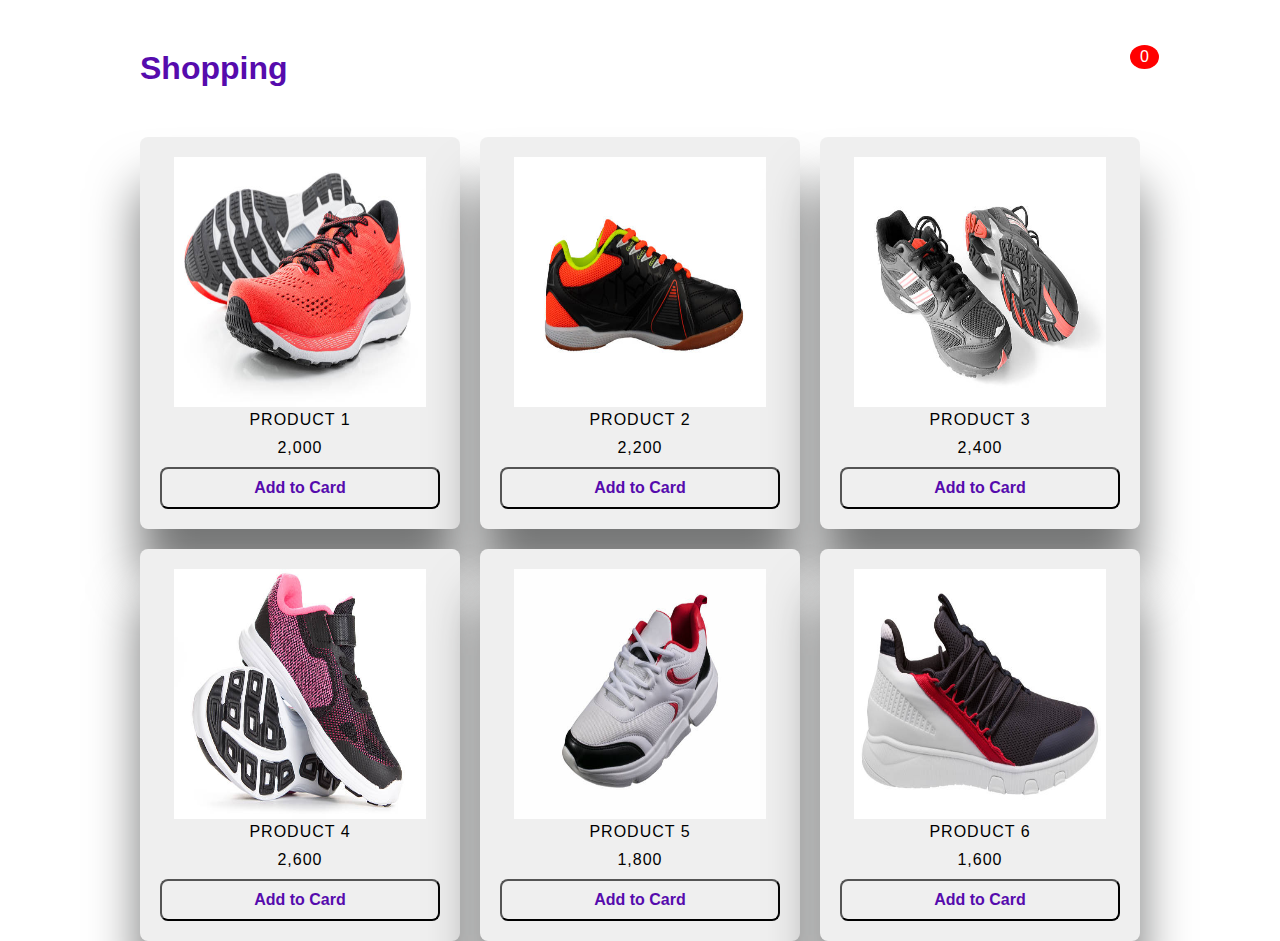
<file: index.html>
<!DOCTYPE html>
<html lang="en">

<head>
	<meta charset="UTF-8">
	<meta name="viewport" content="width=device-width, initial-scale=1.0">
	<title>Document</title>
	<link rel="stylesheet" href="style.css" />
	<script defer src="script.js"></script>
</head>

<body>
	<div class="container">
		<header>
			<h1>Shopping</h1>
			<div class="shopping">
				<i class="fa-solid fa-bag-shopping"></i>
				<span class="quantity">0</span>
			</div>
		</header>

		<div class="list"></div>
		<div class="card">
			<h1>Card</h1>
			<ul class="listCard"></ul>
			<div class="total">0</div>
			<div class="closeShopping">Close</div>
		</div>


	</div>




</body>

</html>
</file>
<file: style.css>
* {
	margin: 0;
	padding: 0;
	box-sizing: border-box;
}

body {
	background-color: white;
	font-family: 'Trebuchet MS', 'Lucida Sans Unicode', 'Lucida Grande', 'Lucida Sans', Arial, sans-serif;
}

.container {
	width: 1000px;
	margin: auto;
	transition: 0.5s;
	-webkit-transition: 0.5s;
	-moz-transition: 0.5s;
	-ms-transition: 0.5s;
	-o-transition: 0.5s;
}

.container h1 {
	color: #560bad;
}

.container header {
	display: grid;
	grid-template-columns: 1fr 50px;
	margin-top: 50px;
}

.container header .shopping {
	position: relative;
	text-align: right;
}

.shopping i {
	font-size: 3rem;
	color: #560bad;
	cursor: pointer;
	transition: all 0.25s ease;
	-webkit-transition: all 0.25s ease;
	-moz-transition: all 0.25s ease;
	-ms-transition: all 0.25s ease;
	-o-transition: all 0.25s ease;
}

.shopping i:hover {
	color: #7842bc;
}

.shopping span {
	background: red;
	border-radius: 50%;
	-webkit-border-radius: 50%;
	-moz-border-radius: 50%;
	-ms-border-radius: 50%;
	-o-border-radius: 50%;
	display: flex;
	justify-content: center;
	align-items: center;
	color: #fff;
	position: absolute;
	top: -5px;
	left: 80%;
	padding: 3px 10px;
}

.container .list {
	display: grid;
	grid-template-columns: repeat(3, 1fr);
	gap: 20px;
	margin-top: 50px;
}

.card {
	position: fixed;
	top: 0;
	left: 100%;
	width: 500px;
	background-color: #dadada;
	border-left: 1px solid #560bad;
	height: 100vh;
	transition: 0.5s;
	-webkit-transition: 0.5s;
	-moz-transition: 0.5s;
	-ms-transition: 0.5s;
	-o-transition: 0.5s;
}

.active .card {
	left: calc(100% - 500px);
}

.active .container {
	transform: translate(-200px);
	-webkit-transform: translateX(-200px);
	-moz-transform: translateX(-200px);
	-ms-transform: translateX(-200px);
	-o-transform: translateX(-200px);

}

.card h1 {
	color: #560bad;
	font-weight: 300;
	margin: 0;
	padding: 0 20px;
	height: 80px;
	display: flex;
	align-items: center;
}

.card .checkOut {
	position: absolute;
	bottom: 0;
	width: 100%;
	display: grid;
	grid-template-columns: repeat(2, 1fr);
}

.card .checkOut div {
	background-color: #560bad;
	color: #fff;
	width: 100%;
	height: 70px;
	display: flex;
	justify-content: center;
	align-items: center;
	font-weight: bold;
	cursor: pointer;
}

.card .checkOut div:nth-child(2) {
	background-color: #1c1f25;
	color: #fff;
}

.list .item {
	text-align: center;
	background-color: #efefef;
	padding: 20px;
	box-shadow: 0px 50px 50px #757676;
	letter-spacing: 1px;
	transition: all 0.25s ease;
	-webkit-transition: all 0.25s ease;
	-moz-transition: all 0.25s ease;
	-ms-transition: all 0.25s ease;
	-o-transition: all 0.25s ease;
	border-radius: 8px;
	-webkit-border-radius: 8px;
	-moz-border-radius: 8px;
	-ms-border-radius: 8px;
	-o-border-radius: 8px;
	cursor: pointer;
}

.list .item:hover {
	background-color: #6f20ca;
}

.list .item img {
	width: 90%;
	height: 250px;
}

list .item .title {
	font-weight: 600;
}

.list .item .price {
	margin: 10px;
}

.list .item button {
	background-color: #efefef;
	color: #560bad;
	font-size: 1rem;
	font-weight: 600;
	width: 100%;
	padding: 10px;
	border: 3px solide #560bad;
	border-radius: 8px;
	-webkit-border-radius: 8px;
	-moz-border-radius: 8px;
	-ms-border-radius: 8px;
	-o-border-radius: 8px;
	cursor: pointer;
	transition: all 0.25s ease;
	-webkit-transition: all 0.25s ease;
	-moz-transition: all 0.25s ease;
	-ms-transition: all 0.25s ease;
	-o-transition: all 0.25s ease;
}

.list .item button:hover {
	background-color: #560bad;
	color: #efefef;
}

.listCard li {
	display: grid;
	grid-template-columns: 100px repeat(3, 1fr);
	color: #fff;
	row-gap: 10px;
}

.listCard li div {
	display: flex;
	justify-content: center;
	align-items: center;
}

.listCard li img {
	width: 90%;
}

.listCard .count {
	margin: 0px 10px;
	color: #1f1f25;
}

.cardTitle,
.cardPrice {
	color: #1c1f25;
}

.cardButton {
	width: 28px;
	height: 28px;
	color: #efefef;
	font-size: 1.5rem;
	font-weight: 500;
	border-radius: 50%;
	-webkit-border-radius: 50%;
	-moz-border-radius: 50%;
	-ms-border-radius: 50%;
	-o-border-radius: 50%;
	display: flex;
	justify-content: center;
	align-items: center;
	cursor: pointer;
}
</file>
